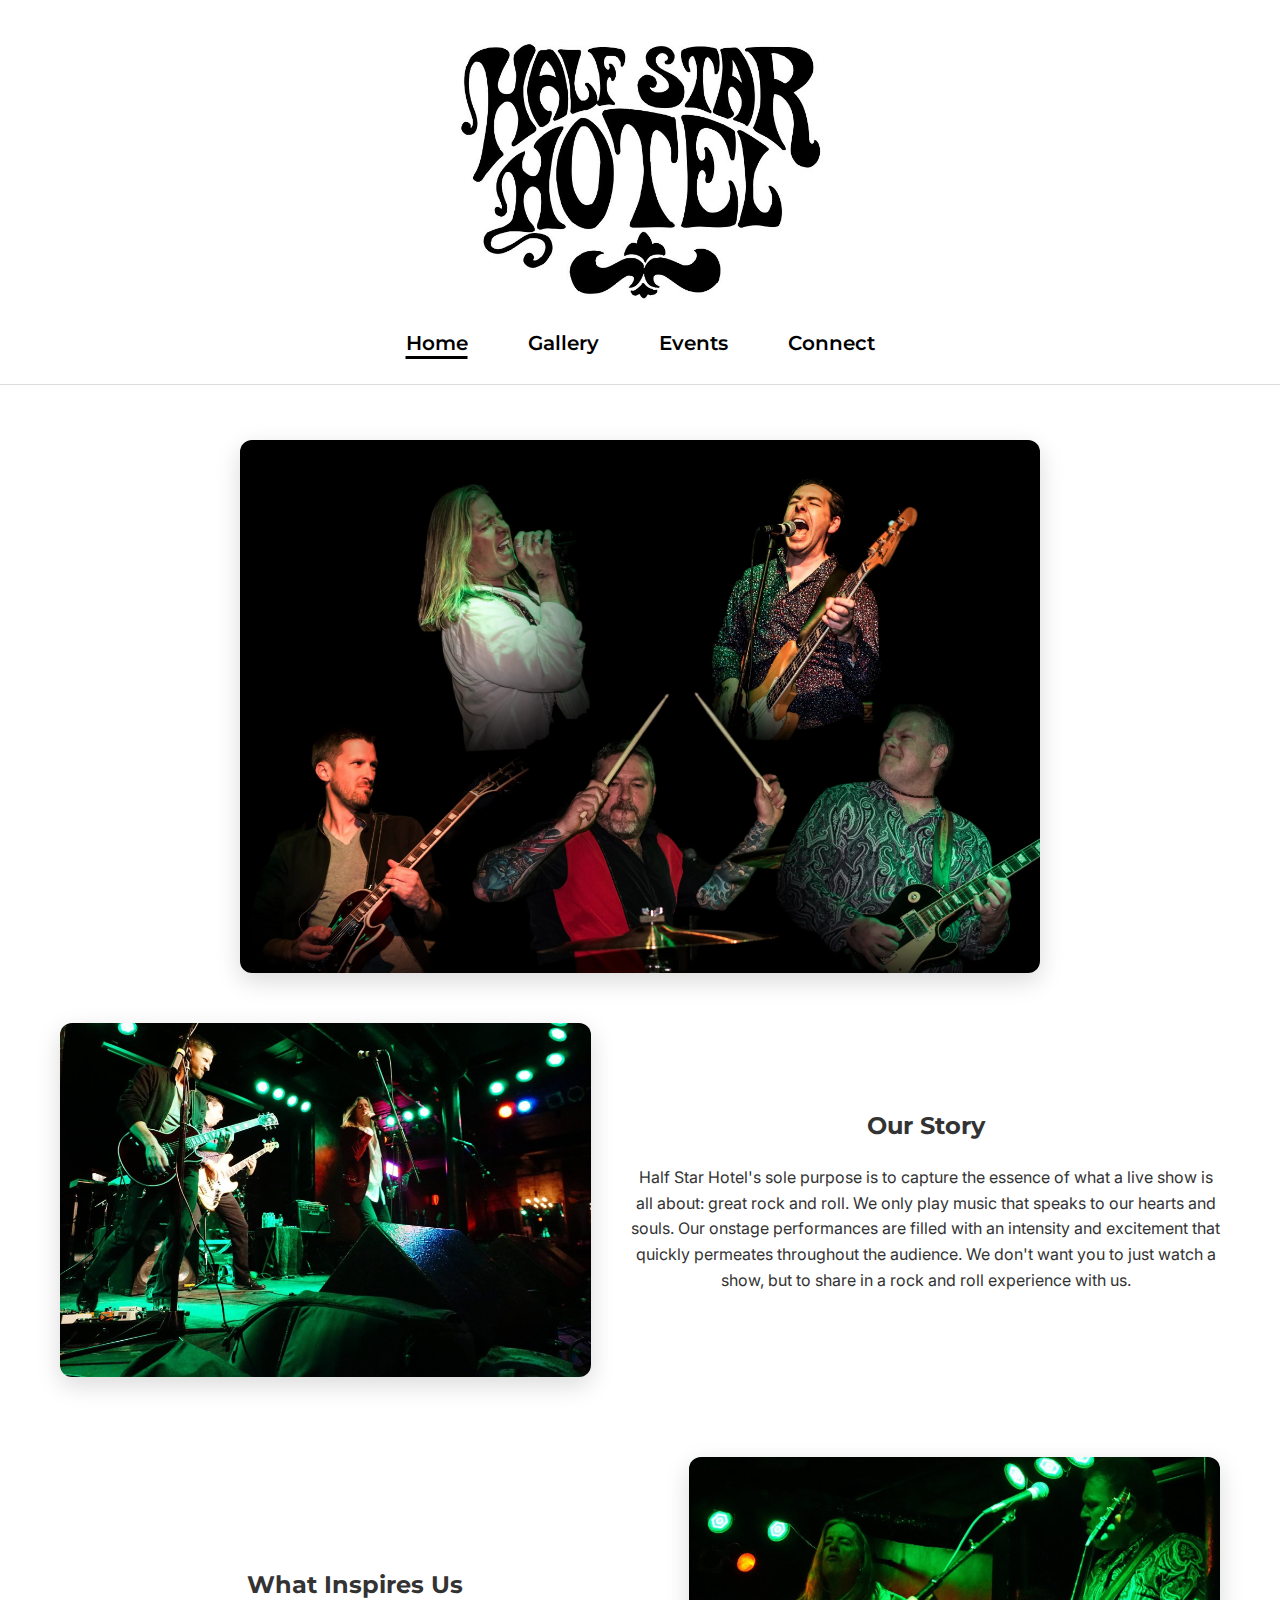
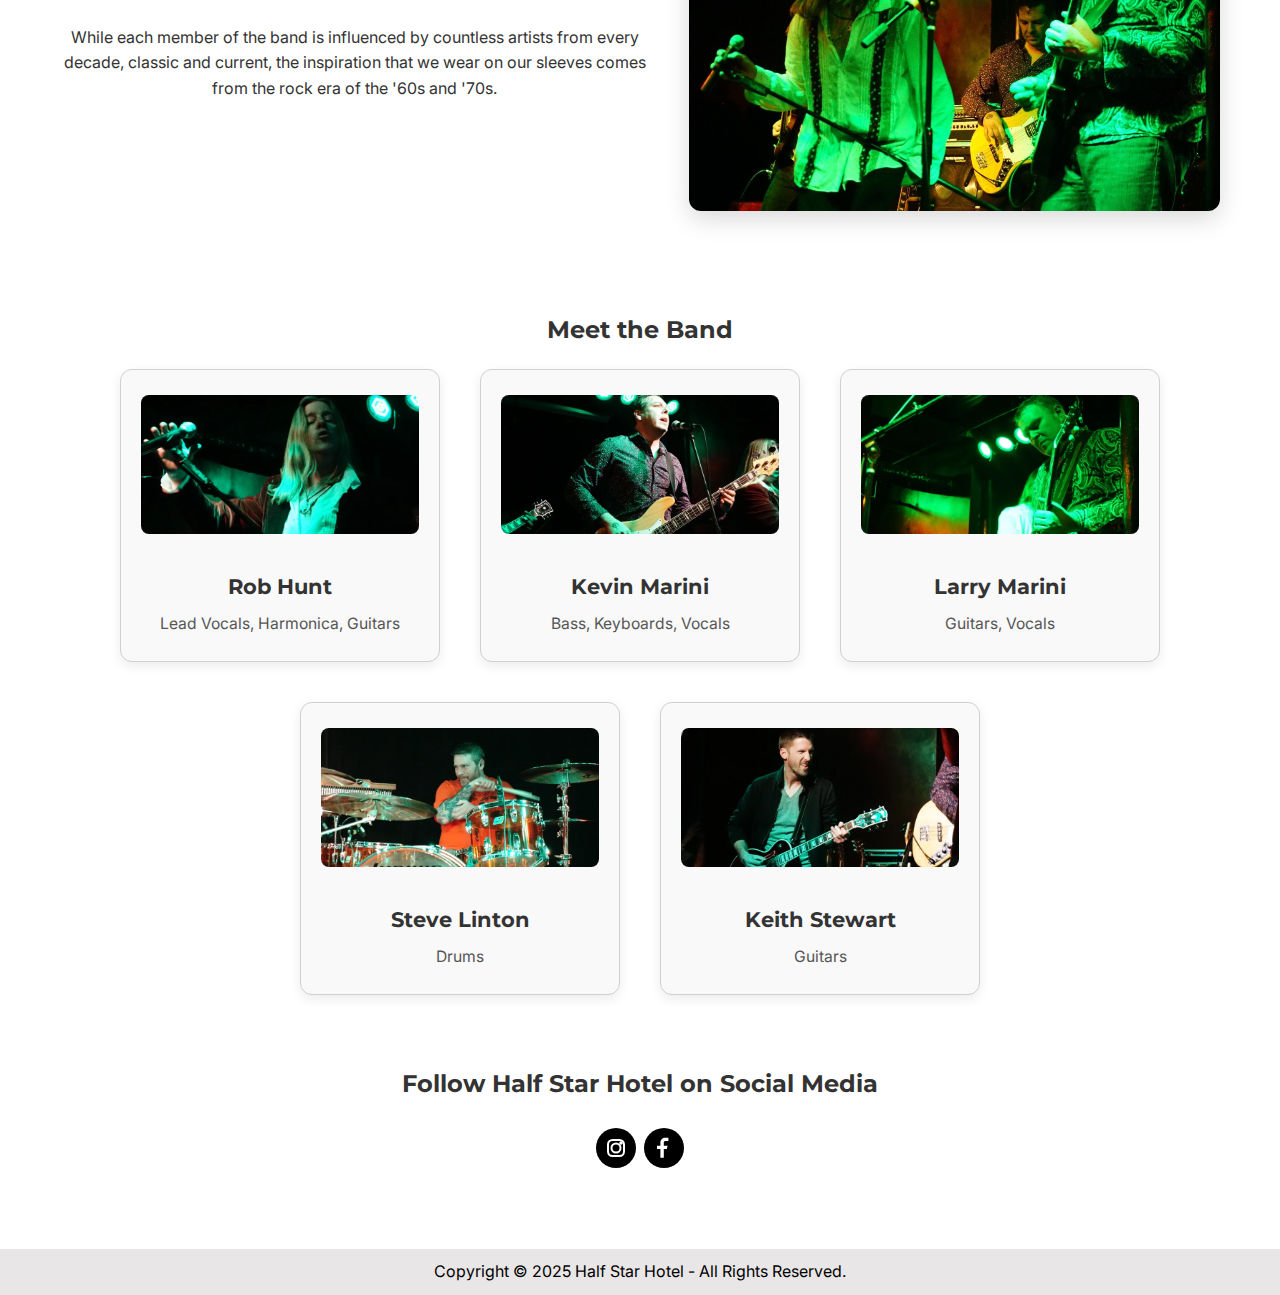
<file: index.html>
<!DOCTYPE html>
<html lang="en">
<head>
    <meta charset="UTF-8">
    <meta name="viewport" content="width=device-width, initial-scale=1.0">
    <title>Half Star Hotel</title>
    <link rel="stylesheet" href="css/style.css">
    <link rel="preconnect" href="https://fonts.googleapis.com">
    <link rel="preconnect" href="https://fonts.gstatic.com" crossorigin>
    <link href="https://fonts.googleapis.com/css2?family=Inter:wght@400;500;600;700&family=Montserrat:wght@500;600;700&display=swap" rel="stylesheet">
</head>
<body>

<header>
    <div class="header-container">
        <input type="checkbox" id="menu-toggle" class="menu-toggle" />

        <label for="menu-toggle" class="hamburger">
            <span></span>
            <span></span>
            <span></span>
        </label>

        <a href="index.html" class="logo-link">
            <img src="assets/halfstar.jpg" alt="Half Star Hotel" class="logo">
        </a>
    </div>

    <nav class="desktop-nav">
        <ul>
            <li><a href="index.html" class="active">Home</a></li>
            <li><a href="gallery.html">Gallery</a></li>
            <li><a href="events.html">Events</a></li>
            <li><a href="connect.html">Connect</a></li>
        </ul>
    </nav>
</header>

<nav class="mobile-menu">
    <label for="menu-toggle" class="close-btn">×</label>
    <ul>
        <li><a href="index.html" class="active">Home</a></li>
        <li><a href="gallery.html">Gallery</a></li>
        <li><a href="events.html">Events</a></li>
        <li><a href="connect.html">Connect</a></li>
    </ul>
</nav>

<main>
    <!-- New centered hero band image - right under nav -->
    <section class="hero-band">
        <img src="assets/hshband2.jpg" alt="Half Star Hotel band photo" class="hero-img">
    </section>
    <!-- Our Story section - image left, text right -->
    <section class="story-section">
        <div class="story-container">
            <div class="story-image">
                <img src="assets/hshmet3.JPG" alt="Half Star Hotel live performance" class="story-img">
            </div>
            <div class="story-text">
                <h2>Our Story</h2>
                <p>Half Star Hotel's sole purpose is to capture the essence of what a live show is all about: great rock and roll. We only play music that speaks to our hearts and souls. Our onstage performances are filled with an intensity and excitement that quickly permeates throughout the audience. We don't want you to just watch a show, but to share in a rock and roll experience with us.</p>
            </div>
        </div>
    </section>

    <!-- What Inspires Us section - text left, image right -->
    <section class="inspires-section">
        <div class="inspires-container">
               <div class="inspires-image">
                <img src="assets/hshmet4.JPG" alt="Band inspiration collage or photo" class="inspires-img">
            </div>
            <div class="inspires-text">
                <h2>What Inspires Us</h2>
                <p>While each member of the band is influenced by countless artists from every decade, classic and current, the inspiration that we wear on our sleeves comes from the rock era of the '60s and '70s.</p>
            </div>
         
        </div>
    </section>

    <!-- Meet the Band section - fully restored -->
    <section id="meet-the-band">
        <h2>Meet the Band</h2>
        <div class="band-members">
            <div class="member">
                <img src="assets/rob.jpg" alt="Rob Hunt">
                <h4>Rob Hunt</h4>
                <p>Lead Vocals, Harmonica, Guitars</p>
            </div>
            <div class="member">
                <img src="assets/kevin.jpg" alt="Kevin Marini">
                <h4>Kevin Marini</h4>
                <p>Bass, Keyboards, Vocals</p>
            </div>
            <div class="member">
                <img src="assets/larry.jpg" alt="Larry Marini">
                <h4>Larry Marini</h4>
                <p>Guitars, Vocals</p>
            </div>
            <div class="member">
                <img src="assets/steve.jpg" alt="Steve Linton">
                <h4>Steve Linton</h4>
                <p>Drums</p>
            </div>
            <div class="member">
                <img src="assets/keith.jpg" alt="Keith Stewart">
                <h4>Keith Stewart</h4>
                <p>Guitars</p>
            </div>
        </div>
    </section>

    <!-- Social section -->
    <section class="social">
        <h2>Follow Half Star Hotel on Social Media</h2>
       <div class="social-icons">
    <a href="https://www.instagram.com/halfstarhotel" target="_blank" rel="noopener noreferrer"><svg width="48" height="48" viewBox="0 0 48 48" xmlns="http://www.w3.org/2000/svg"><circle cx="24" cy="24" r="23" fill="white"/><circle cx="24" cy="24" r="20" fill="black"/><rect x="16" y="16" width="16" height="16" rx="4.5" stroke="white" stroke-width="2" fill="none"/><circle cx="24" cy="24" r="4.5" stroke="white" stroke-width="2" fill="none"/><circle cx="29" cy="19" r="1.8" fill="white"/></svg></a><a href="https://www.facebook.com/halfstarhotel/" target="_blank" rel="noopener noreferrer"><svg width="48" height="48" viewBox="0 0 48 48" xmlns="http://www.w3.org/2000/svg"><circle cx="24" cy="24" r="23" fill="white"/><circle cx="24" cy="24" r="20" fill="black"/><path d="M25.2 17h3.2v-3.2h-3.2c-2.7 0-4.8 2.1-4.8 4.8v3.2H17v3.2h3.4v8.8h3.4v-8.8h3l0.8-3.2h-3.8v-3.2c0-0.9 0.7-1.6 1.6-1.6z" fill="white"/></svg></a>
</div>
    </section>
</main>

<footer>
    <p>Copyright © 2025 Half Star Hotel - All Rights Reserved.</p>
</footer>

<!-- Hamburger fallback script -->
<script>
document.addEventListener('DOMContentLoaded', function() {
    const toggle = document.getElementById('menu-toggle');
    const menu = document.querySelector('.mobile-menu');
    
    if (toggle && menu) {
        toggle.addEventListener('change', function() {
            menu.style.opacity = this.checked ? '1' : '0';
            menu.style.visibility = this.checked ? 'visible' : 'hidden';
        });
    }
});
</script>

</body>
</html>
</file>
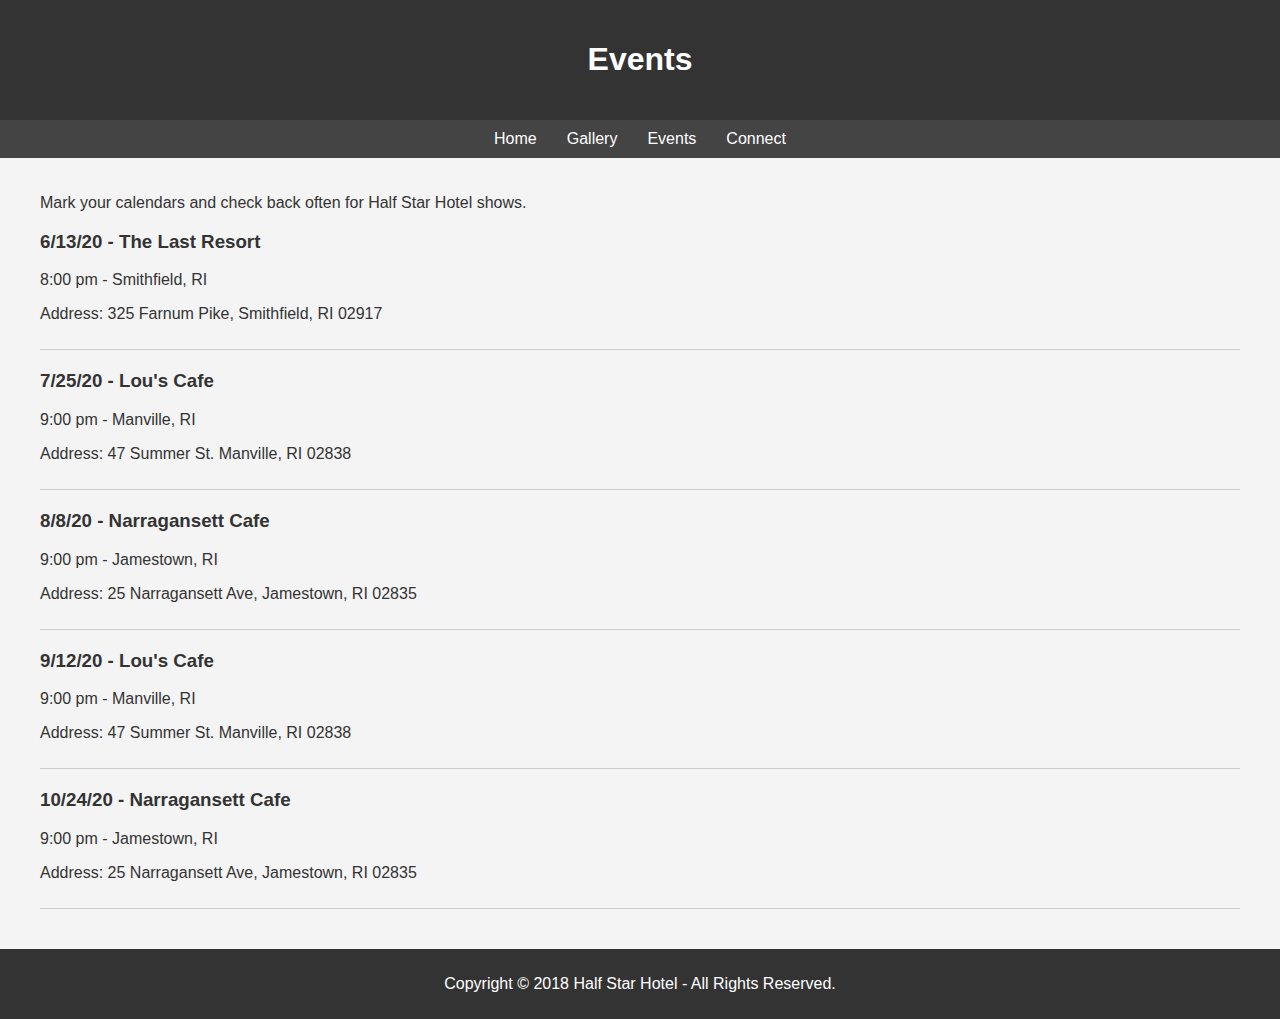
<file: event.html>
<!DOCTYPE html>
<html lang="en">
<head>
    <meta charset="UTF-8">
    <meta name="viewport" content="width=device-width, initial-scale=1.0">
    <title>Events | Half Star Hotel</title>
    <style>
        body { font-family: Arial, sans-serif; margin: 0; padding: 0; background-color: #f4f4f4; color: #333; }
        header { background-color: #333; color: #fff; padding: 20px; text-align: center; }
        nav { background-color: #444; padding: 10px; }
        nav ul { list-style: none; padding: 0; margin: 0; display: flex; justify-content: center; }
        nav ul li { margin: 0 15px; }
        nav ul li a { color: #fff; text-decoration: none; }
        main { padding: 20px; max-width: 1200px; margin: 0 auto; }
        .event { margin-bottom: 20px; border-bottom: 1px solid #ccc; padding-bottom: 10px; }
        footer { background-color: #333; color: #fff; text-align: center; padding: 10px; }
    </style>
</head>
<body>
    <header>
        <h1>Events</h1>
    </header>
    <nav>
        <ul>
            <li><a href="index.html">Home</a></li>
            <li><a href="gallery.html">Gallery</a></li>
            <li><a href="events.html">Events</a></li>
            <li><a href="connect.html">Connect</a></li>
        </ul>
    </nav>
    <main>
        <p>Mark your calendars and check back often for Half Star Hotel shows.</p>
        <div class="event">
            <h3>6/13/20 - The Last Resort</h3>
            <p>8:00 pm - Smithfield, RI</p>
            <p>Address: 325 Farnum Pike, Smithfield, RI 02917</p>
        </div>
        <div class="event">
            <h3>7/25/20 - Lou's Cafe</h3>
            <p>9:00 pm - Manville, RI</p>
            <p>Address: 47 Summer St. Manville, RI 02838</p>
        </div>
        <div class="event">
            <h3>8/8/20 - Narragansett Cafe</h3>
            <p>9:00 pm - Jamestown, RI</p>
            <p>Address: 25 Narragansett Ave, Jamestown, RI 02835</p>
        </div>
        <div class="event">
            <h3>9/12/20 - Lou's Cafe</h3>
            <p>9:00 pm - Manville, RI</p>
            <p>Address: 47 Summer St. Manville, RI 02838</p>
        </div>
        <div class="event">
            <h3>10/24/20 - Narragansett Cafe</h3>
            <p>9:00 pm - Jamestown, RI</p>
            <p>Address: 25 Narragansett Ave, Jamestown, RI 02835</p>
        </div>
    </main>
    <footer>
        <p>Copyright © 2018 Half Star Hotel - All Rights Reserved.</p>
    </footer>
</body>
</html>
</file>
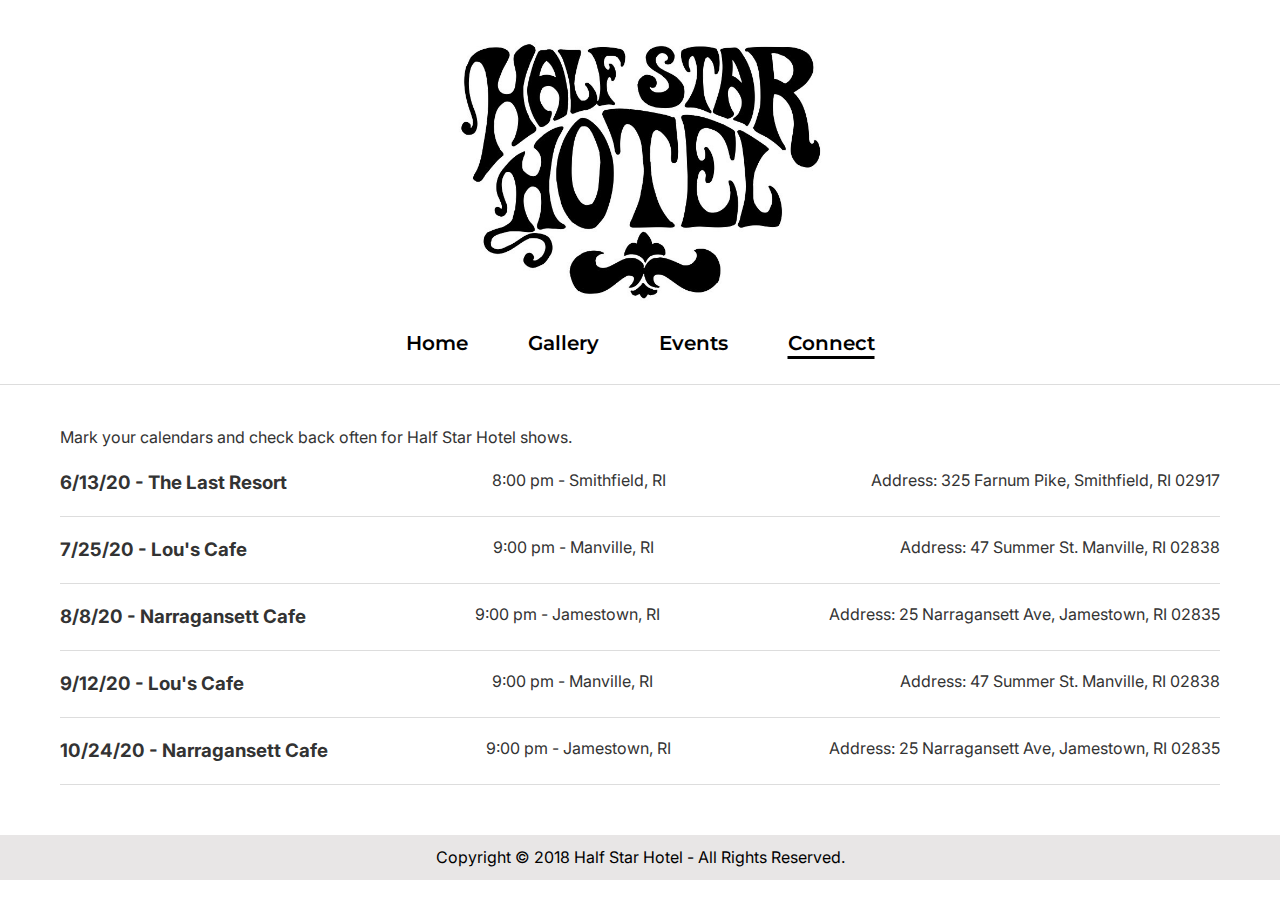
<file: events.html>
<!DOCTYPE html>
<html lang="en">
<head>
    <meta charset="UTF-8">
    <meta name="viewport" content="width=device-width, initial-scale=1.0">
    <title>Events | Half Star Hotel</title>
    <link rel="stylesheet" href="css/style.css">
    <link rel="preconnect" href="https://fonts.googleapis.com">
<link rel="preconnect" href="https://fonts.gstatic.com" crossorigin>
<link href="https://fonts.googleapis.com/css2?family=Inter:wght@400;500;600;700&family=Montserrat:wght@500;600;700&display=swap" rel="stylesheet">
</head>
<body>
<header>
    <div class="header-container">
        <input type="checkbox" id="menu-toggle" class="menu-toggle" />

        <label for="menu-toggle" class="hamburger">
            <span></span>
            <span></span>
            <span></span>
        </label>

        <a href="index.html" class="logo-link">
            <img src="assets/halfstar.jpg" alt="Half Star Hotel" class="logo">
        </a>
    </div>

    <nav class="desktop-nav">
        <ul>
            <li><a href="index.html">Home</a></li>
            <li><a href="gallery.html">Gallery</a></li>
            <li><a href="events.html">Events</a></li>
            <li><a href="connect.html" class="active">Connect</a></li> <!-- active here -->
        </ul>
    </nav>
</header>

<nav class="mobile-menu">
    <label for="menu-toggle" class="close-btn">×</label>
    <ul>
        <li><a href="index.html">Home</a></li>
        <li><a href="gallery.html">Gallery</a></li>
        <li><a href="events.html">Events</a></li>
        <li><a href="connect.html" class="active">Connect</a></li> <!-- active here too -->
    </ul>
</nav>
    <main>
        <p>Mark your calendars and check back often for Half Star Hotel shows.</p>
        <div class="event">
            <h3>6/13/20 - The Last Resort</h3>
            <p>8:00 pm - Smithfield, RI</p>
            <p>Address: 325 Farnum Pike, Smithfield, RI 02917</p>
        </div>
        <div class="event">
            <h3>7/25/20 - Lou's Cafe</h3>
            <p>9:00 pm - Manville, RI</p>
            <p>Address: 47 Summer St. Manville, RI 02838</p>
        </div>
        <div class="event">
            <h3>8/8/20 - Narragansett Cafe</h3>
            <p>9:00 pm - Jamestown, RI</p>
            <p>Address: 25 Narragansett Ave, Jamestown, RI 02835</p>
        </div>
        <div class="event">
            <h3>9/12/20 - Lou's Cafe</h3>
            <p>9:00 pm - Manville, RI</p>
            <p>Address: 47 Summer St. Manville, RI 02838</p>
        </div>
        <div class="event">
            <h3>10/24/20 - Narragansett Cafe</h3>
            <p>9:00 pm - Jamestown, RI</p>
            <p>Address: 25 Narragansett Ave, Jamestown, RI 02835</p>
        </div>
    </main>
    <footer>
        <p>Copyright © 2018 Half Star Hotel - All Rights Reserved.</p>
    </footer>
</body>
</html>
</file>
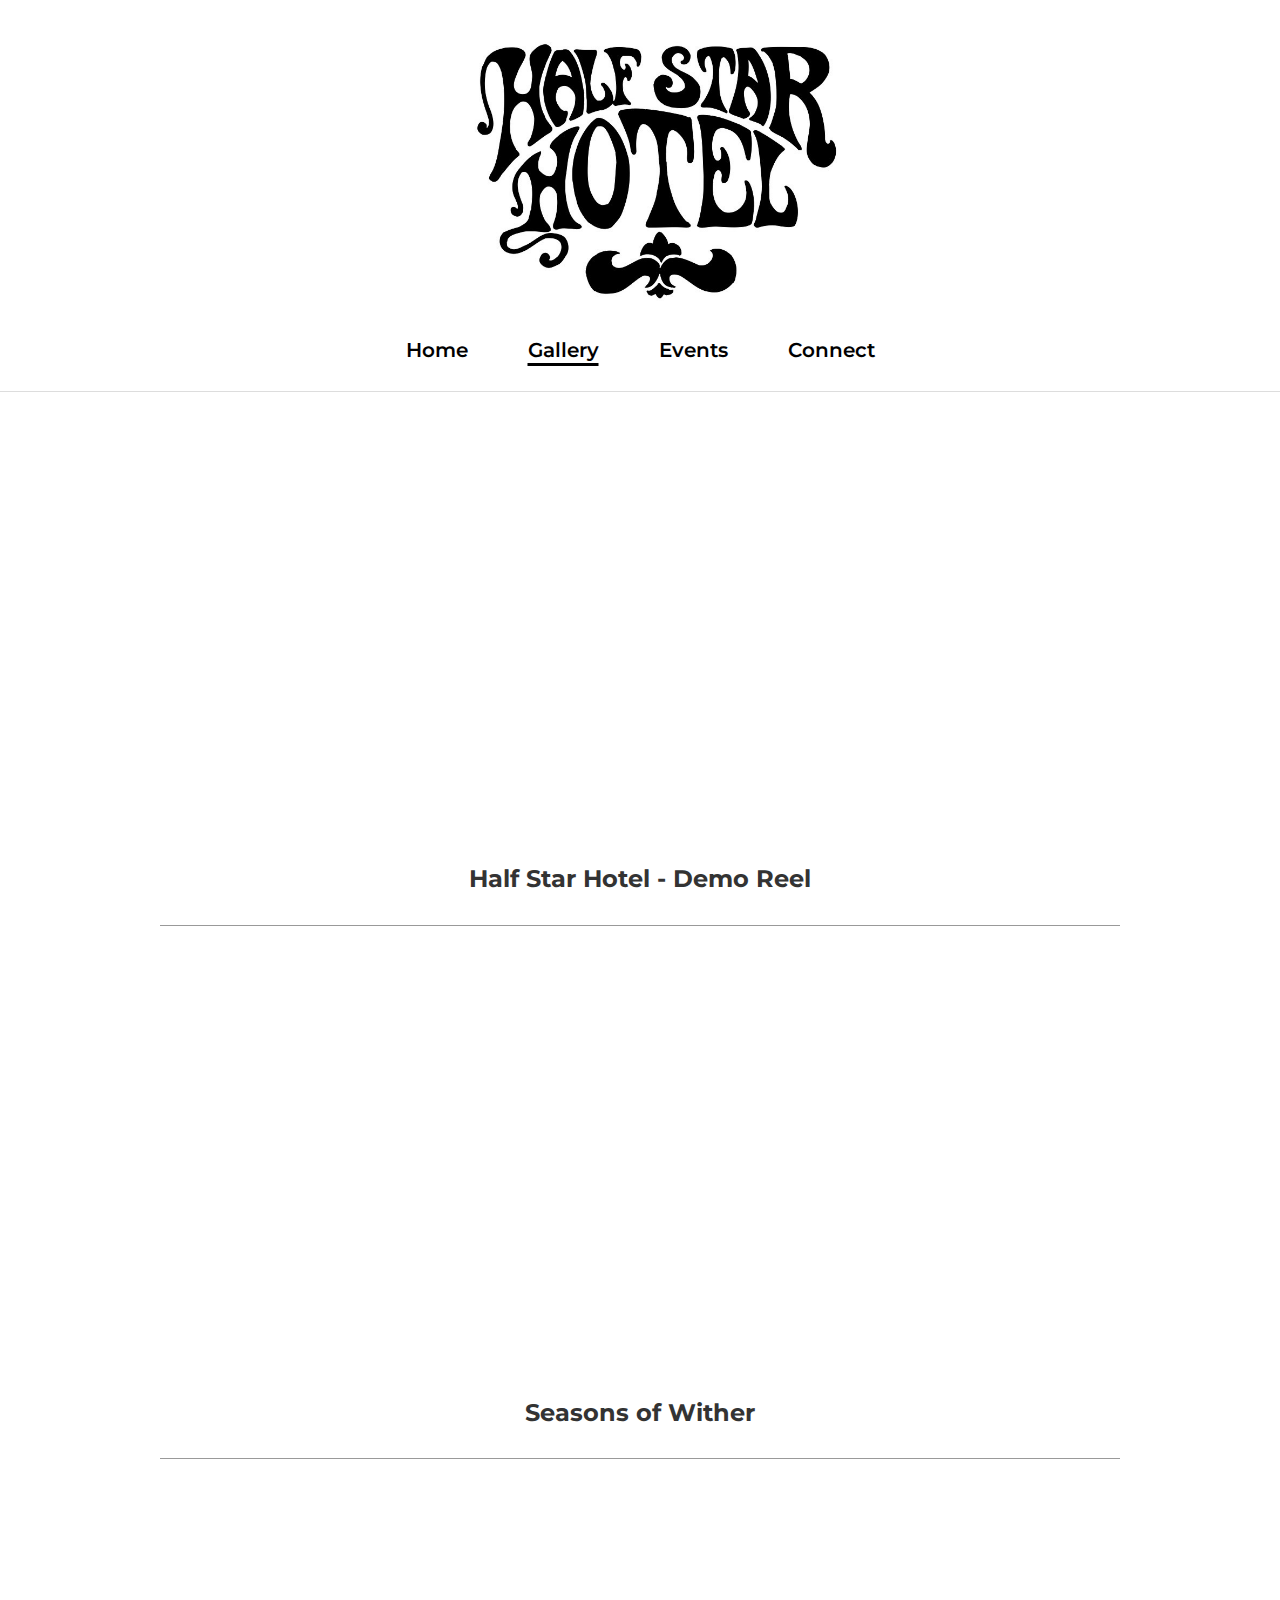
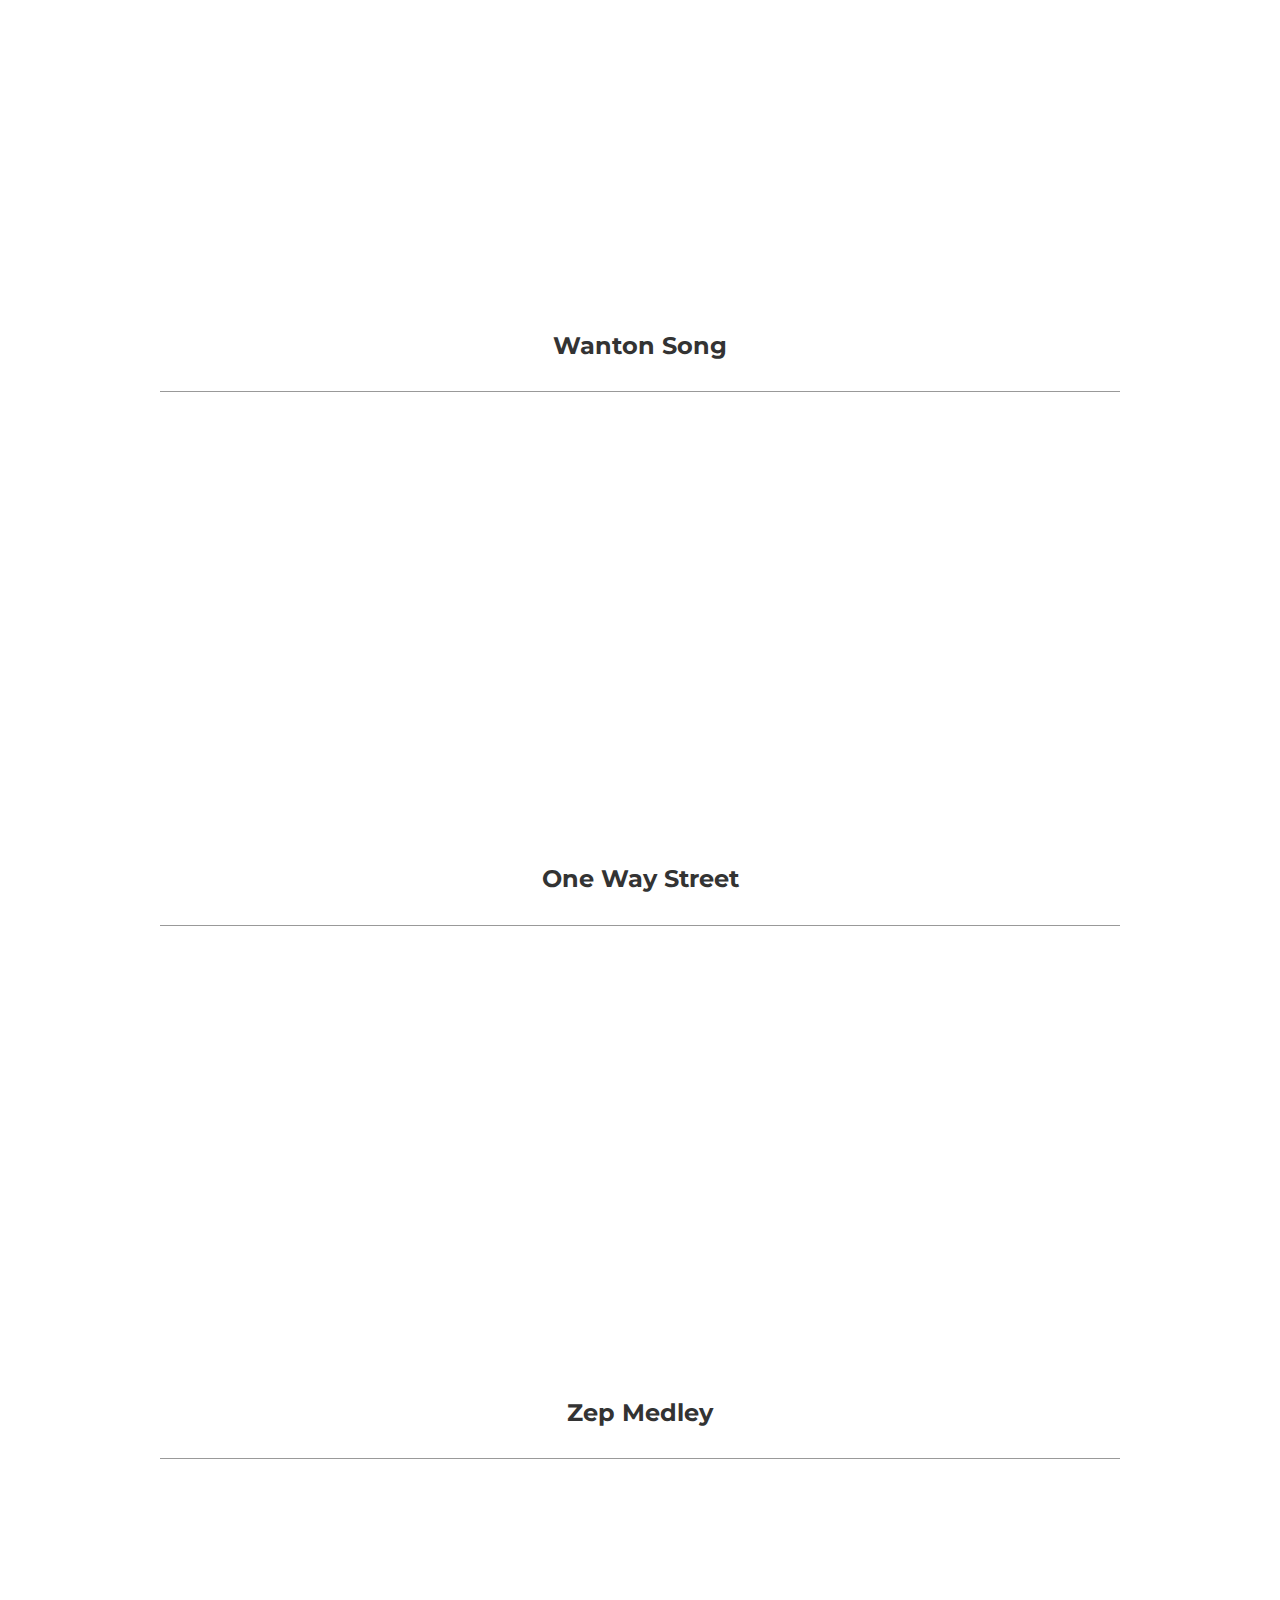
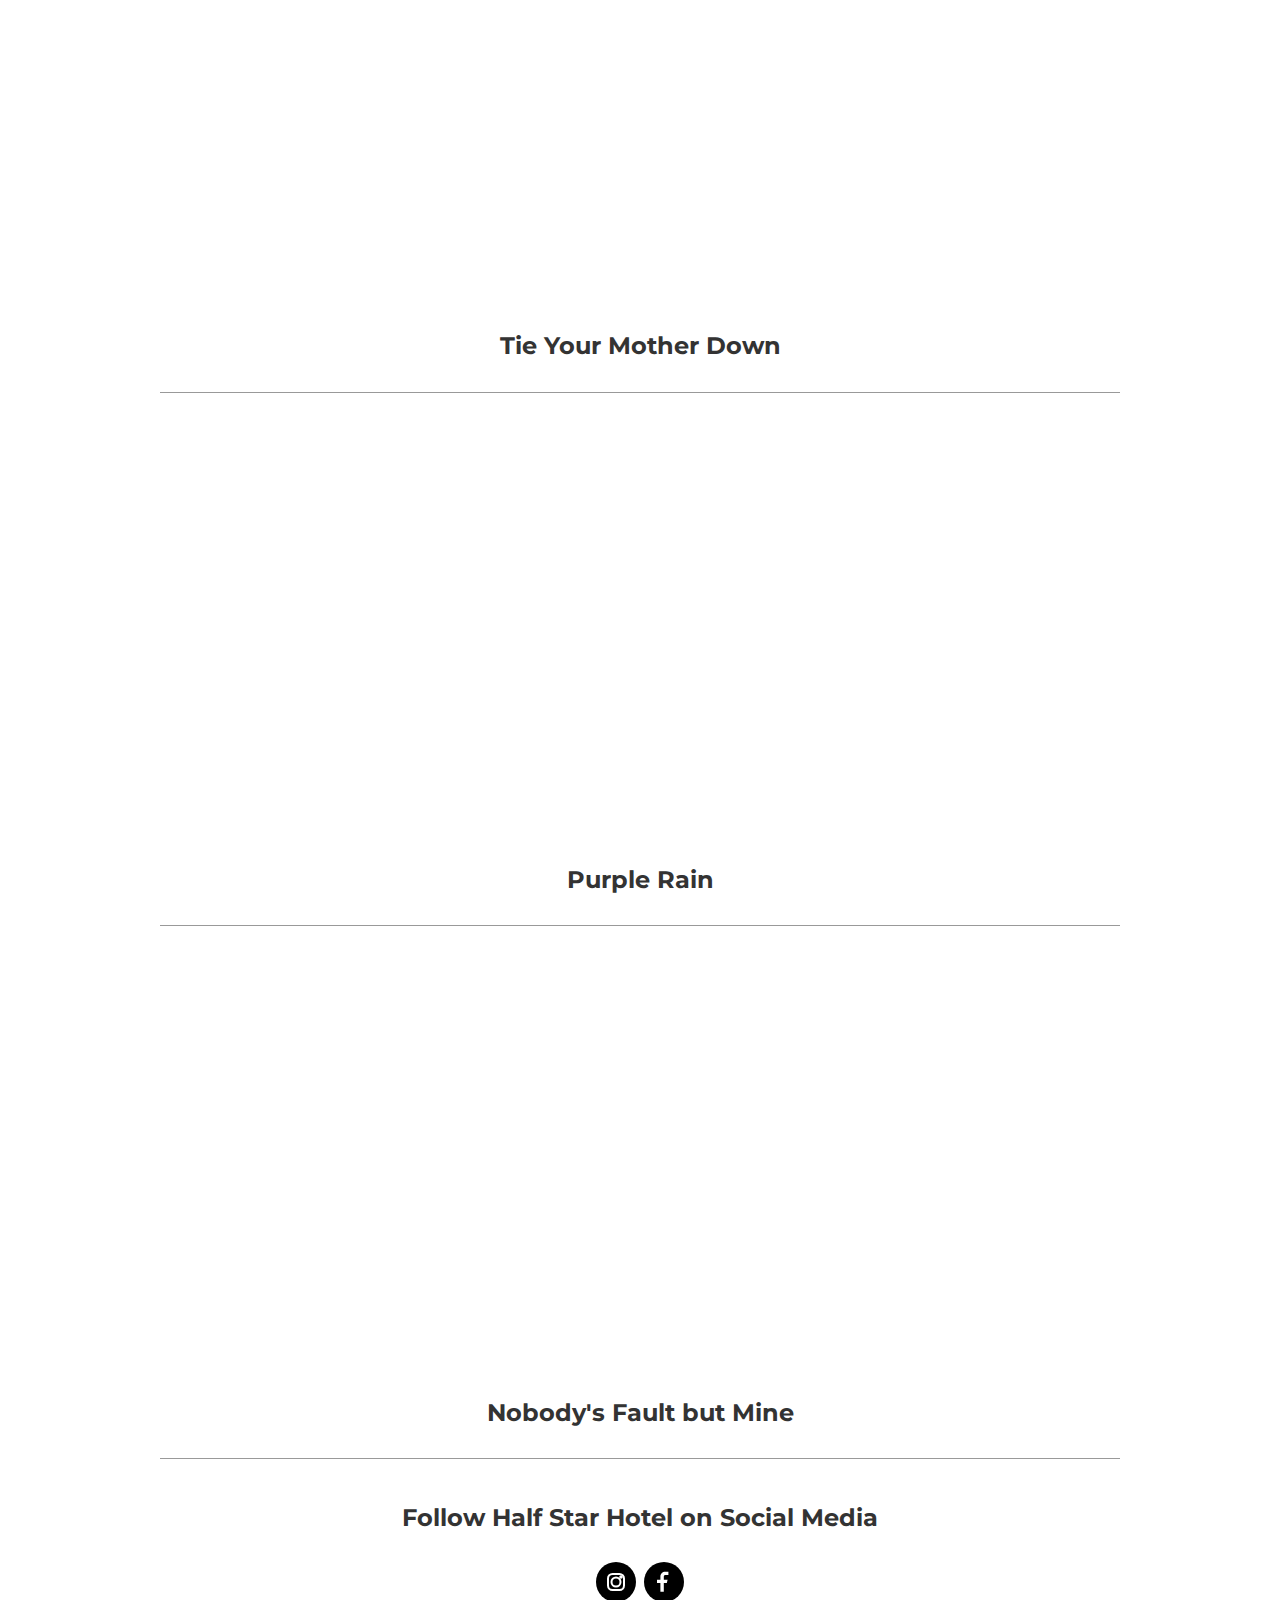
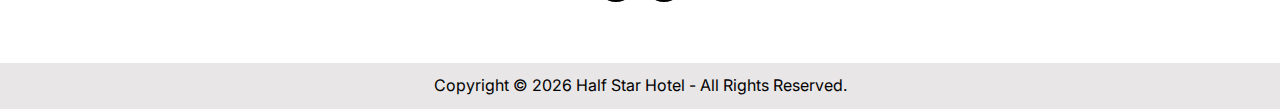
<file: gallery.html>
<!DOCTYPE html>
<html lang="en">
<head>
    <meta charset="UTF-8">
    <meta name="viewport" content="width=device-width, initial-scale=1.0">
    <title>Gallery | Half Star Hotel</title>
    <link rel="stylesheet" href="css/style.css">
    <link rel="preconnect" href="https://fonts.googleapis.com">
    <link rel="preconnect" href="https://fonts.gstatic.com" crossorigin>
    <link href="https://fonts.googleapis.com/css2?family=Inter:wght@400;500;600;700&family=Montserrat:wght@500;600;700&display=swap" rel="stylesheet">
</head>
<body>

<header>
    <div class="header-container">
        <input type="checkbox" id="menu-toggle" class="menu-toggle" />

        <label for="menu-toggle" class="hamburger">
            <span></span>
            <span></span>
            <span></span>
        </label>

        <!-- Narrower wrapper for logo link -->
        <div class="logo-wrapper">
            <a href="index.html" class="logo-link">
                <img src="assets/halfstar.jpg" alt="Half Star Hotel" class="logo">
            </a>
        </div>
    </div>

    <nav class="desktop-nav">
        <ul>
            <li><a href="index.html">Home</a></li>
            <li><a href="gallery.html" class="active">Gallery</a></li>
            <li><a href="events.html">Events</a></li>
            <li><a href="connect.html">Connect</a></li>
        </ul>
    </nav>
</header>

<nav class="mobile-menu">
    <label for="menu-toggle" class="close-btn">×</label>
    <ul>
        <li><a href="index.html">Home</a></li>
        <li><a href="gallery.html" class="active">Gallery</a></li>
        <li><a href="events.html">Events</a></li>
        <li><a href="connect.html">Connect</a></li>
    </ul>
</nav>

<main class="page-content gallery-container">

<div class="gallery-container">
  <div class="gallery-item">
    <div class="gallery-video">
      <iframe
        src="https://www.youtube.com/embed/qegVQQakw6s?si=-0CJ4Qj1NjK5ltsu"
        title="Half Star Hotel"
        allow="accelerometer; autoplay; clipboard-write; encrypted-media; gyroscope; picture-in-picture"
        allowfullscreen>
      </iframe>
    </div>
     <div class="gallery-details">
      <h2>Half Star Hotel - Demo Reel</h2>
    </div>
        </div>

  <div class="gallery-item">
    <div class="gallery-video">
      <iframe
        src="https://www.youtube.com/embed/kWecmd5mLFk?si=fhOLMX-YpiVBfNag"
        title="Seasons of Wither"
        allow="accelerometer; autoplay; clipboard-write; encrypted-media; gyroscope; picture-in-picture"
        allowfullscreen>
      </iframe>
    </div>
       <div class="gallery-details">
      <h2>Seasons of Wither</h2>
    </div>
      </div>

  <div class="gallery-item">
    <div class="gallery-video">
      <iframe
        src="https://www.youtube.com/embed/vTHlgABDlBM?si=goGVg_H6eQk4Cd8q"
        title="Wanton Song"
        allow="accelerometer; autoplay; clipboard-write; encrypted-media; gyroscope; picture-in-picture"
        allowfullscreen>
      </iframe>
    </div>
       <div class="gallery-details">
      <h2>Wanton Song</h2>
    </div>
      </div>

  <div class="gallery-item">
    <div class="gallery-video">
      <iframe
        src="https://www.youtube.com/embed/DrkuMFM7ePY?si=vFZ-wdcRfEfXt76s"
        title="One Way Street"
        allow="accelerometer; autoplay; clipboard-write; encrypted-media; gyroscope; picture-in-picture"
        allowfullscreen>
      </iframe>
    </div>
       <div class="gallery-details">
      <h2>One Way Street</h2>
    </div>
       </div>

  <div class="gallery-item">
    <div class="gallery-video">
      <iframe
        src="https://www.youtube.com/embed/YKQhx-Ffn7I?si=vZHOLOI9dYiQnS_9"
        title="Zep Medley"
        allow="accelerometer; autoplay; clipboard-write; encrypted-media; gyroscope; picture-in-picture"
        allowfullscreen>
      </iframe>
    </div>
       <div class="gallery-details">
      <h2>Zep Medley</h2>
    </div>
       </div>

  <div class="gallery-item">
    <div class="gallery-video">
      <iframe
        src="https://www.youtube.com/embed/dx_Kiw36olM?si=zDRJguvVYq-O2Pfy"
        title="Tie Your Mother Down"
        allow="accelerometer; autoplay; clipboard-write; encrypted-media; gyroscope; picture-in-picture"
        allowfullscreen>
      </iframe>
    </div>
       <div class="gallery-details">
      <h2>Tie Your Mother Down</h2>
    </div>
       </div>

  <div class="gallery-item">
    <div class="gallery-video">
      <iframe
        src="https://www.youtube.com/embed/Nbxw5hKgDlY?si=rgrAJhE7I_2IgZPE"
        title="Purple Rain"
        allow="accelerometer; autoplay; clipboard-write; encrypted-media; gyroscope; picture-in-picture"
        allowfullscreen>
      </iframe>
    </div>
       <div class="gallery-details">
      <h2>Purple Rain</h2>
    </div>
      </div>

  <div class="gallery-item">
    <div class="gallery-video">
      <iframe
        src="https://www.youtube.com/embed/DBuIxB9eWlg?si=Af32Wu4gRz0C3924"
        title="Nobody's Fault but Mine"
        allow="accelerometer; autoplay; clipboard-write; encrypted-media; gyroscope; picture-in-picture"
        allowfullscreen>
      </iframe>
    </div>
       <div class="gallery-details">
      <h2>Nobody's Fault but Mine</h2>
    </div>
      </div>
              
    
        <section class="social">
        <h2>Follow Half Star Hotel on Social Media</h2>

  <div class="social-icons">
    <a href="https://www.instagram.com/halfstarhotel" target="_blank" rel="noopener noreferrer"><svg width="48" height="48" viewBox="0 0 48 48" xmlns="http://www.w3.org/2000/svg"><circle cx="24" cy="24" r="23" fill="white"/><circle cx="24" cy="24" r="20" fill="black"/><rect x="16" y="16" width="16" height="16" rx="4.5" stroke="white" stroke-width="2" fill="none"/><circle cx="24" cy="24" r="4.5" stroke="white" stroke-width="2" fill="none"/><circle cx="29" cy="19" r="1.8" fill="white"/></svg></a><a href="https://www.facebook.com/halfstarhotel/" target="_blank" rel="noopener noreferrer"><svg width="48" height="48" viewBox="0 0 48 48" xmlns="http://www.w3.org/2000/svg"><circle cx="24" cy="24" r="23" fill="white"/><circle cx="24" cy="24" r="20" fill="black"/><path d="M25.2 17h3.2v-3.2h-3.2c-2.7 0-4.8 2.1-4.8 4.8v3.2H17v3.2h3.4v8.8h3.4v-8.8h3l0.8-3.2h-3.8v-3.2c0-0.9 0.7-1.6 1.6-1.6z" fill="white"/></svg></a>
</div>
    </section>
</main>

<footer>
    <p>Copyright © 2026 Half Star Hotel - All Rights Reserved.</p>
</footer>

<script>
    document.addEventListener('DOMContentLoaded', function() {
        const toggle = document.getElementById('menu-toggle');
        const menu = document.querySelector('.mobile-menu');
        if (toggle && menu) {
            toggle.addEventListener('change', function() {
                menu.style.opacity = this.checked ? '1' : '0';
                menu.style.visibility = this.checked ? 'visible' : 'hidden';
            });
        }
    });
</script>

</body>
</html>
</file>
<file: css/style.css>
/* css/style.css - Half Star Hotel shared styles */

@import url('https://fonts.googleapis.com/css2?family=Inter:wght@400;500;600;700&family=Montserrat:wght@500;600;700&display=swap');

:root {
  --primary-dark: #333;
  --text: #333;
  --accent: #000;
  --card-border: #d0d0d0;
  --card-bg: #f9f9f9;
  --card-shadow: 0 4px 12px rgba(0,0,0,0.08);
}

* {
  box-sizing: border-box;
  margin: 0;
  padding: 0;
}

body {
  font-family: 'Inter', Arial, Helvetica, sans-serif;
  background-color: #ffffff;
  color: var(--text);
  line-height: 1.6;
}

/* Header */
header {
  background-color: #ffffff;
  border-bottom: 1px solid #ddd;
}

.header-container {
  position: relative;
  max-width: 1200px;
  margin: 0 auto;
  padding: 20px 20px 10px;
  text-align: center;
}

.hamburger {
  display: none;
  position: absolute;
  left: 20px;
  top: 50%;
  transform: translateY(-50%);
  flex-direction: column;
  justify-content: space-between;
  width: 32px;
  height: 24px;
  cursor: pointer;
  z-index: 1001;
}

.hamburger span {
  background: #000;
  height: 4px;
  width: 100%;
  border-radius: 2px;
  transition: all 0.3s ease;
}

.logo-wrapper {
  display: inline-block;
  max-width: 30%;
  margin: 0 auto;
}

.logo-link {
  display: block;
}

.logo {
  max-width: 380px;
  width: auto;
  height: auto;
  display: block;
  margin: 0 auto;
}

.desktop-nav {
  margin: 10px 0 25px;
}

.desktop-nav ul {
  display: flex;
  justify-content: center;
  gap: 60px;
  list-style: none;
  padding: 0;
  margin: 0;
}

.desktop-nav ul li a {
  color: #000;
  font-family: 'Montserrat', sans-serif;
  font-weight: 600;
  font-size: 1.25em;
  text-decoration: none;
  transition: all 0.2s;
}

.desktop-nav ul li a:hover,
.desktop-nav ul li a.active {
  text-decoration: underline;
  text-decoration-thickness: 3px;
  text-underline-offset: 6px;
}

.menu-toggle {
  display: none;
}

.mobile-menu {
  position: fixed;
  inset: 0;
  background: white;
  z-index: 9999;
  display: flex;
  flex-direction: column;
  justify-content: center;
  align-items: center;
  opacity: 0;
  visibility: hidden;
  transition: opacity 0.4s ease;
}

.mobile-menu ul {
  list-style: none;
  text-align: center;
  padding: 0;
  margin: 0;
}

.mobile-menu ul li {
  margin: 40px 0;
}

.mobile-menu ul li a {
  color: #000;
  font-family: 'Montserrat', sans-serif;
  font-size: 2.8em;
  font-weight: 700;
  text-decoration: none;
}

.mobile-menu ul li a.active,
.mobile-menu ul li a:hover {
  text-decoration: underline;
  text-decoration-thickness: 4px;
  text-underline-offset: 8px;
}

.close-btn {
  position: absolute;
  top: 25px;
  right: 30px;
  font-size: 5em;
  font-weight: bold;
  color: #000;
  cursor: pointer;
}

/* Main content */
main {
  padding: 40px 20px;
  max-width: 1200px;
  margin: 0 auto;
}

section {
  margin-bottom: 70px;
  text-align: center;
}

h2, h4 {
  font-family: 'Montserrat', sans-serif;
  font-weight: 700;
  margin-bottom: 20px;
}

/* Unified styling for all major feature images (hero + story + inspires) */
.hero-img,
.story-img,
.inspires-img {
  width: 100%;
  max-width: 800px;           /* All images capped at the same width */
  height: auto;
  display: block;
  margin: 0 auto;
  border-radius: 12px;
  box-shadow: 0 8px 24px rgba(0,0,0,0.15);
}

/* Hero band image section */
.hero-band {
  text-align: center;
  margin: 15px auto 50px auto;
  max-width: 1200px;
  padding: 0;
}

/* Story & Inspires sections */
.story-section,
.inspires-section {
  margin-bottom: 80px;
}

.story-container,
.inspires-container {
  display: flex;
  flex-wrap: wrap;
  gap: 40px;
  align-items: center;
  max-width: 1200px;
  margin: 0 auto;
}

.story-image,
.inspires-image {
  flex: 1 1 45%;
  min-width: 300px;
}

.story-text,
.inspires-text {
  flex: 1 1 50%;
  min-width: 300px;
}

/* Mobile: stack vertically, text first (respects HTML order) */
@media (max-width: 768px) {
  .hero-img,
  .story-img,
  .inspires-img {
    width: 100%;
    max-width: 100% !important;   /* Ensures no cap from desktop rule leaks in */
    height: auto;
    display: block;
    margin: 0 auto;
    border-radius: 8px;
    box-shadow: 0 6px 16px rgba(0,0,0,0.1);
  }

  /* Optional: add some breathing room if they feel too edge-to-edge */
  .story-image,
  .inspires-image {
    padding: 0 10px;   /* tiny side padding on very small screens */
  }


  .story-text,
  .inspires-text {
    text-align: center;
  }

  .hero-img {
    max-width: 100%;
    border-radius: 8px;
    box-shadow: 0 6px 16px rgba(0,0,0,0.1);
  }

  .hero-band {
    padding: 0 10px;
    margin: 15px auto 35px auto;
  }
}

/* Desktop: alternate image/text sides */
@media (min-width: 769px) {
  .story-container {
    flex-direction: row;           /* image left, text right */
  }

  .inspires-container {
    flex-direction: row-reverse;   /* text left, image right */
  }
}

/* Band members */
.band-members {
  display: flex;
  flex-wrap: wrap;
  justify-content: center;
  gap: 40px;
  max-width: 1100px;
  margin: 0 auto 60px auto;
}

.member {
  flex: 0 0 320px;
  width: 320px;
  background-color: var(--card-bg);
  border: 1px solid var(--card-border);
  border-radius: 12px;
  padding: 25px 20px;
  box-shadow: var(--card-shadow);
  transition: all 0.25s ease;
  text-align: center;
}

.member:hover {
  transform: translateY(-8px);
  box-shadow: 0 12px 28px rgba(0,0,0,0.12);
}

.member img {
  width: 100%;
  height: auto;
  border-radius: 8px;
  margin-bottom: 16px;
}

.member h4 {
  margin: 12px 0 8px;
  font-size: 1.3em;
}

.member p {
  font-size: 0.98em;
  color: #555;
}

.social {
  margin-top: 40px;
  margin-bottom: 20px;
}

#meet-the-band {
  margin-top: 100px;
}

/* Events page styles */
.events {
  max-width: 900px;
  margin: 0 auto;
  padding: 20px;
}

.event {
  display: flex;
  justify-content: space-between;
  align-items: center;
  padding: 18px 0;
  border-bottom: 1px solid #ddd;
}

.event-left {
  display: flex;
  align-items: center;
  gap: 20px;
}

.event-date {
  font-size: 1.8rem;
  font-weight: 700;
  min-width: 110px;
}

.event-venue {
  font-size: 1.8rem;
  font-weight: 600;
  text-align: left;
}

@media (min-width: 641px) {
  .event {
    display: flex;
    align-items: flex-start;
    gap: 30px;
    padding: 18px 0;
    border-bottom: 1px solid #ddd;
  }

  .event-date {
    font-size: 1.8rem;
    font-weight: 700;
    min-width: 110px;
    line-height: 1.2;
  }

  .event-right {
    display: flex;
    flex-direction: column;
    gap: 4px;
    flex: 1;
    align-items: flex-start;
  }

  .event-venue {
    font-size: 1.6rem;
    font-weight: 600;
    opacity: 1;
    text-align: left;
  }

  .event-location,
  .event-address {
    font-size: 1rem;
    font-weight: 400;
    opacity: 0.75;
    line-height: 1.3;
    text-align: right;
    width: 100%;
  }
}

@media (max-width: 640px) {
  .event {
    display: grid;
    grid-template-columns: 85px 1fr;
    grid-template-rows: auto auto auto;
    column-gap: 14px;
    row-gap: 2px;
    align-items: start;
    padding: 16px 0;
  }

  .event-date {
    grid-column: 1;
    grid-row: 1;
    font-size: 1.1rem;
    font-weight: 700;
    line-height: 1.2;
  }

  .event-venue {
    grid-column: 2;
    grid-row: 1;
    font-size: 1.15rem;
    font-weight: 600;
    text-align: left;
  }

  .event-location {
    grid-column: 2;
    grid-row: 2;
    font-size: 0.9rem;
    opacity: 0.75;
    line-height: 1.35;
    text-align: left;
  }

  .event-address {
    grid-column: 2;
    grid-row: 3;
    font-size: 0.9rem;
    opacity: 0.75;
    line-height: 1.35;
    text-align: left;
  }

  .event-left,
  .event-right {
    display: contents;
  }
}

/* Gallery videos */
.gallery-container {
  max-width: 1000px;
  margin: auto;
  padding: 10px;
}

.gallery-item {
  margin-bottom: 20px;
  padding-bottom: 20px;
  border-bottom: 1px solid #999;
  text-align: center;
}

.gallery-item:last-child {
  border-bottom: none;
  margin-bottom: 0;
  padding-bottom: 0;
}

.gallery-video {
  max-width: 768px;
  width: 100%;
  margin: 0 auto 16px auto;
  aspect-ratio: 16 / 9;
  border-radius: 6px;
  overflow: hidden;
}

@media (max-width: 768px) {
  .gallery-container {
    max-width: 100%;
    padding: 20px 10px 40px;
  }

  .gallery-video {
    max-width: 100%;
    width: 100%;
    margin: 0 auto 16px auto;
  }
}

.gallery-video iframe {
  width: 100%;
  height: 100%;
  border: 0;
}

.gallery-details h2 {
  margin: 0 0 6px;
}

.gallery-details p {
  margin: 0 0 6px;
  line-height: 1.5;
}

/* Footer */
footer {
  background-color: #E8E6E6;
  color: black;
  text-align: center;
  padding: 10px;
  margin-top: 10px;
}

/* Mobile adjustments */
@media (max-width: 768px) {
  .hamburger {
    display: flex !important;
  }

  .desktop-nav {
    display: none !important;
  }

  .logo-wrapper {
    max-width: 70vw;
  }

  .logo {
    max-width: 100%;
    max-height: 12vh;
    width: auto;
    height: auto;
    object-fit: contain;
  }

  .menu-toggle:checked ~ .mobile-menu {
    opacity: 1 !important;
    visibility: visible !important;
    transition: opacity 0.4s ease;
  }

  .band-members {
    gap: 30px;
  }

  .member {
    flex: 0 0 100%;
    width: 100%;
    max-width: 360px;
  }

  #meet-the-band {
    margin-top: 60px;
  }

  .social {
    margin-top: 30px;
    margin-bottom: 15px;
  }
}

/* Contact form */
#contact {
  max-width: 760px;
  margin: 0 auto;
  text-align: center;
}

.contact-form {
  display: flex;
  flex-direction: column;
  align-items: center;
  gap: 16px;
  margin-top: 25px;
}

.form-group {
  display: flex;
  flex-direction: column;
  width: 100%;
  max-width: 520px;
}

.contact-form label {
  text-align: left;
  font-weight: 600;
  font-size: 0.95rem;
  margin-bottom: 6px;
}

.contact-form input,
.contact-form textarea {
  width: 100%;
  padding: 12px 14px;
  font-size: 1rem;
  border-radius: 8px;
  border: 1px solid #ccc;
  font-family: 'Inter', sans-serif;
  transition: all 0.2s ease;
}

.contact-form textarea {
  min-height: 120px;
  resize: vertical;
}

.contact-form input:focus,
.contact-form textarea:focus {
  outline: none;
  border-color: #000;
  box-shadow: 0 0 0 2px rgba(0,0,0,0.08);
}

.send-btn {
  padding: 12px 40px;
  font-size: 1rem;
  font-weight: 600;
  border-radius: 8px;
  border: none;
  background: #000;
  color: white;
  cursor: pointer;
  transition: transform 0.15s ease, box-shadow 0.15s ease;
}

.send-btn:hover {
  transform: translateY(-2px);
  box-shadow: 0 6px 14px rgba(0,0,0,0.15);
}

@media (max-width: 768px) {
  .form-group {
    max-width: 100%;
  }

  .send-btn {
    width: 100%;
  }
}

/* Photo Carousel */
.photo-carousel {
  max-width: 1000px;
  margin: 50px auto;
  padding: 0 10px;
}

.carousel-container {
  display: flex;
  flex-direction: row;
  flex-wrap: nowrap;
  gap: 12px;
  overflow-x: auto;
  overflow-y: hidden;
  scroll-snap-type: x mandatory;
  scroll-behavior: smooth;
  -webkit-overflow-scrolling: touch;
  padding-bottom: 10px;
  width: 100%;
  min-height: 200px;
}

.carousel-container::-webkit-scrollbar {
  display: none;
}

.carousel-item {
  flex: 0 0 250px;
  height: 180px;
  object-fit: cover;
  border-radius: 8px;
  box-shadow: 0 4px 12px rgba(0,0,0,0.1);
  scroll-snap-align: start;
  transition: transform 0.2s ease;
}

.carousel-item:hover {
  transform: scale(1.05);
}

@media (max-width: 768px) {
  .carousel-container {
    gap: 10px;
  }

  .carousel-item {
    flex: 0 0 180px;
    height: 130px;
  }
}
</file>
